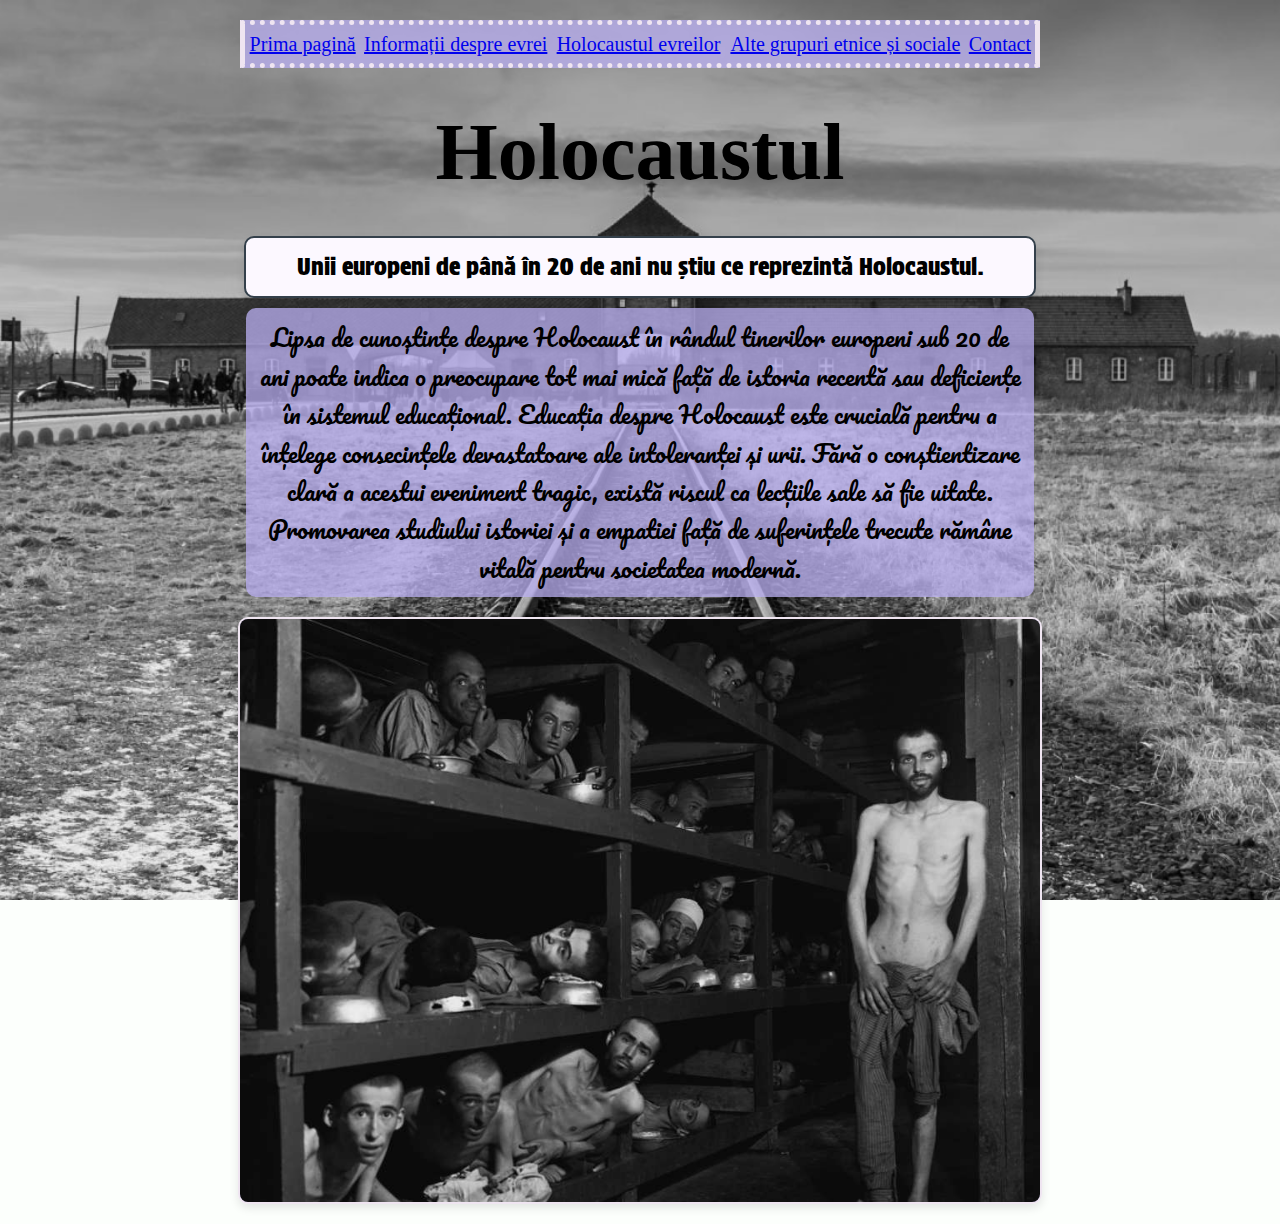
<file: index.html>
<!DOCTYPE html>
<html lang="ro">
<head>
    <meta charset="UTF-8">
    <meta name="viewport" content="width=device-width, initial-scale=1.0">
    <title>Holocaustul</title>
    <link rel="stylesheet" type="text/css" href="style.css">
    <link href="https://fonts.googleapis.com/css2?family=Protest+Strike&display=swap" rel="stylesheet">
    <link href="https://fonts.googleapis.com/css2?family=Pacifico&display=swap" rel="stylesheet">
</head>
<body>
    <table>
        <tr>
            <td><a href="index.html">Prima pagină</a></td>
            <td><a href="Informati-index.html">Informații despre evrei</a></td>
            <td><a href="h.evrei-index.html">Holocaustul evreilor</a></td>
            <td><a href="alt-index.html">Alte grupuri etnice și sociale</a></td>
            <td><a href="index-contact.HTML">Contact</a></td>
        </tr>
    </table>

    <h2>Holocaustul</h2>

    <div class="quote-box">
        Unii europeni de până în 20 de ani nu știu ce reprezintă Holocaustul.
    </div>
    <p>Lipsa de cunoștințe despre Holocaust în rândul tinerilor europeni sub 20 de ani poate indica o preocupare tot mai mică față de istoria recentă sau deficiențe în sistemul educațional. Educația despre Holocaust este crucială pentru a înțelege consecințele devastatoare ale intoleranței și urii. Fără o conștientizare clară a acestui eveniment tragic, există riscul ca lecțiile sale să fie uitate. Promovarea studiului istoriei și a empatiei față de suferințele trecute rămâne vitală pentru societatea modernă.</p>
    <div class="image-box" >
        <img src="holocaust-066.jpg">
    </div>
</body>
</html>
</file>
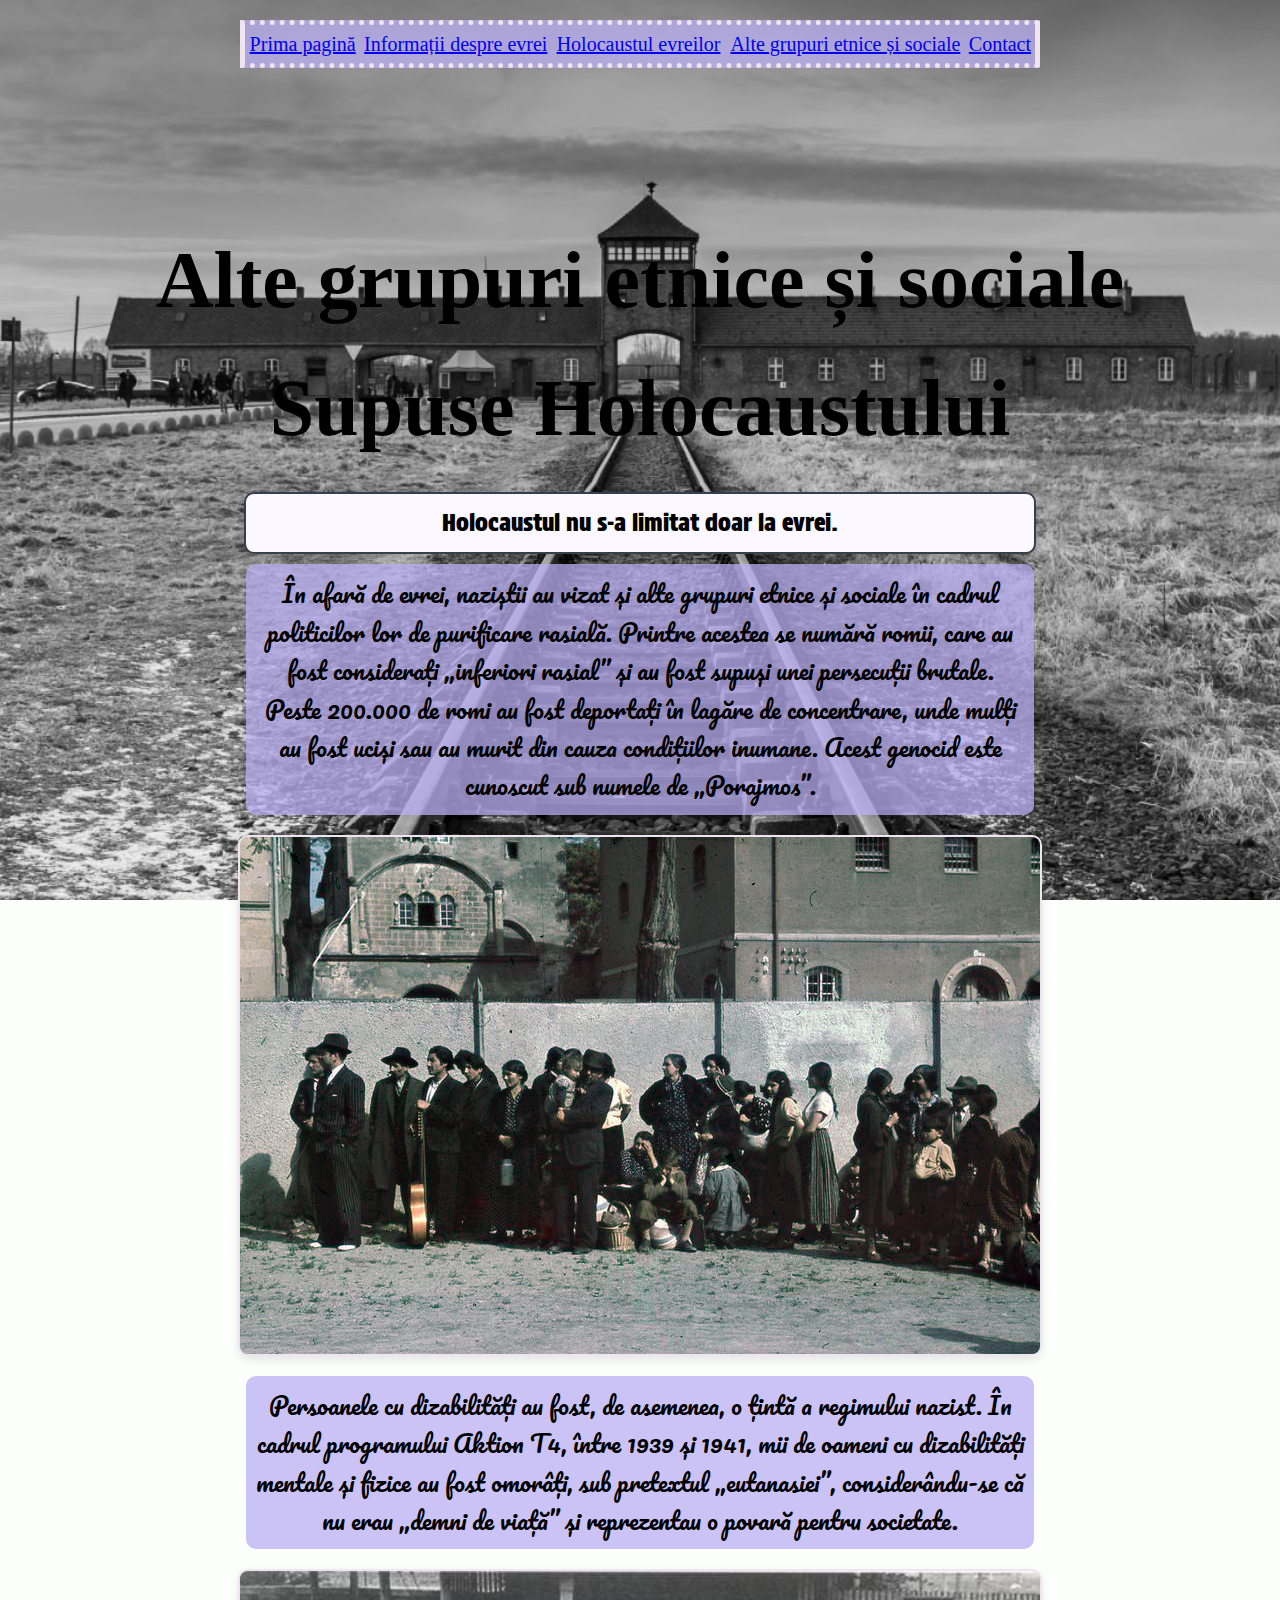
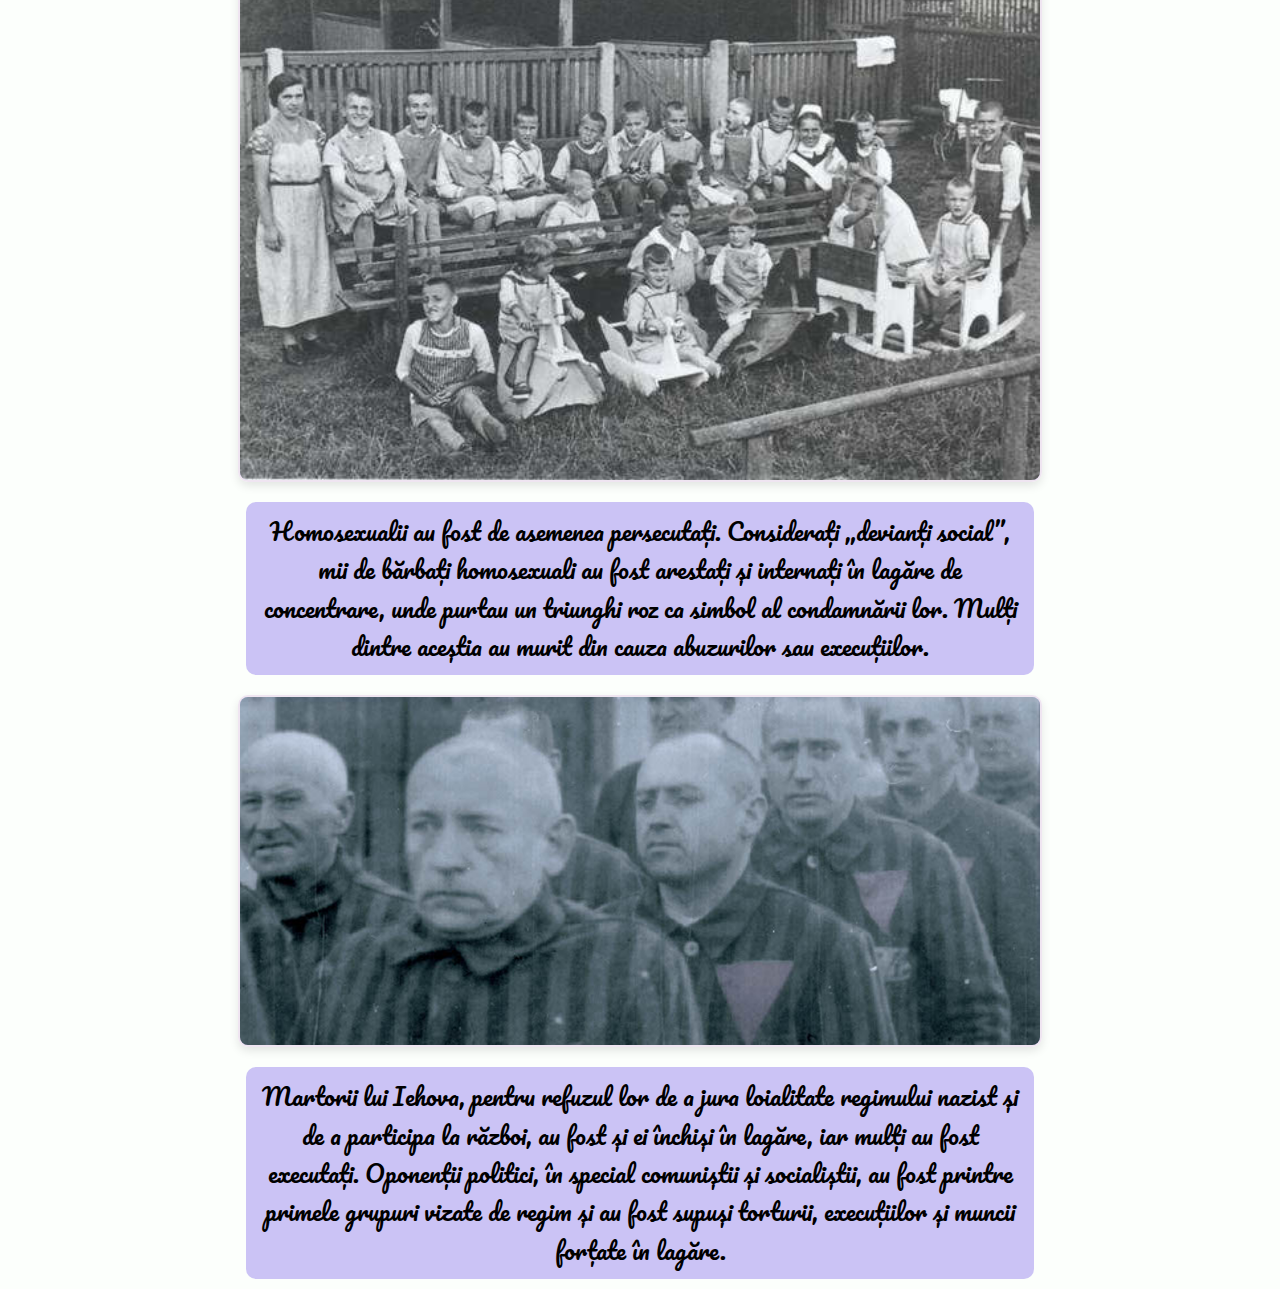
<file: alt-index.html>
<!DOCTYPE html>
<html lang="ro">
<head>
    <meta charset="UTF-8">
    <meta name="viewport" content="width=device-width, initial-scale=1.0">
    <title>Holocaustul</title>
    <link rel="stylesheet" type="text/css" href="style.css">
    <link href="https://fonts.googleapis.com/css2?family=Protest+Strike&display=swap" rel="stylesheet">
    <link href="https://fonts.googleapis.com/css2?family=Pacifico&display=swap" rel="stylesheet">
</head>
<body>
    <table>
        <tr>
            <td><a href="index.html">Prima pagină</a></td>
            <td><a href="Informati-index.html">Informații despre evrei</a></td>
            <td><a href="h.evrei-index.html">Holocaustul evreilor</a></td>
            <td><a href="alt-index.html">Alte grupuri etnice și sociale</a></td>
            <td><a href="index-contact.HTML">Contact</a></td>
        </tr>
    </table>
    <h2><br>Alte grupuri etnice și sociale<br>
        Supuse Holocaustului
    </h2>
    <div class="quote-box">
        Holocaustul nu s-a limitat doar la evrei.
    </div>
    <p>În afară de evrei, naziștii au vizat și alte grupuri etnice și sociale în cadrul politicilor lor de purificare rasială. Printre acestea se numără romii, care au fost considerați „inferiori rasial” și au fost supuși unei persecuții brutale. Peste 200.000 de romi au fost deportați în lagăre de concentrare, unde mulți au fost uciși sau au murit din cauza condițiilor inumane. Acest genocid este cunoscut sub numele de „Porajmos”.</p>
    <div class="image-box" >
        <img src="Bundesarchiv_R_165_Bild-244-48,_Asperg,_Deportation_von_Sinti_und_Roma.jpg">
    </div>
    <p>Persoanele cu dizabilități au fost, de asemenea, o țintă a regimului nazist. În cadrul programului Aktion T4, între 1939 și 1941, mii de oameni cu dizabilități mentale și fizice au fost omorâți, sub pretextul „eutanasiei”, considerându-se că nu erau „demni de viață” și reprezentau o povară pentru societate.</p>
    <div class="image-box" >
        <img src="katharinenhof.jpg">
    </div>
    <p>Homosexualii au fost de asemenea persecutați. Considerați „devianți social”, mii de bărbați homosexuali au fost arestați și internați în lagăre de concentrare, unde purtau un triunghi roz ca simbol al condamnării lor. Mulți dintre aceștia au murit din cauza abuzurilor sau execuțiilor.<br></p>
    <div class="image-box" >
        <img src="banner.png">
    </div>
    <p>Martorii lui Iehova, pentru refuzul lor de a jura loialitate regimului nazist și de a participa la război, au fost și ei închiși în lagăre, iar mulți au fost executați. Oponenții politici, în special comuniștii și socialiștii, au fost printre primele grupuri vizate de regim și au fost supuși torturii, execuțiilor și muncii forțate în lagăre.<br></p>
</body>
</html>
</file>
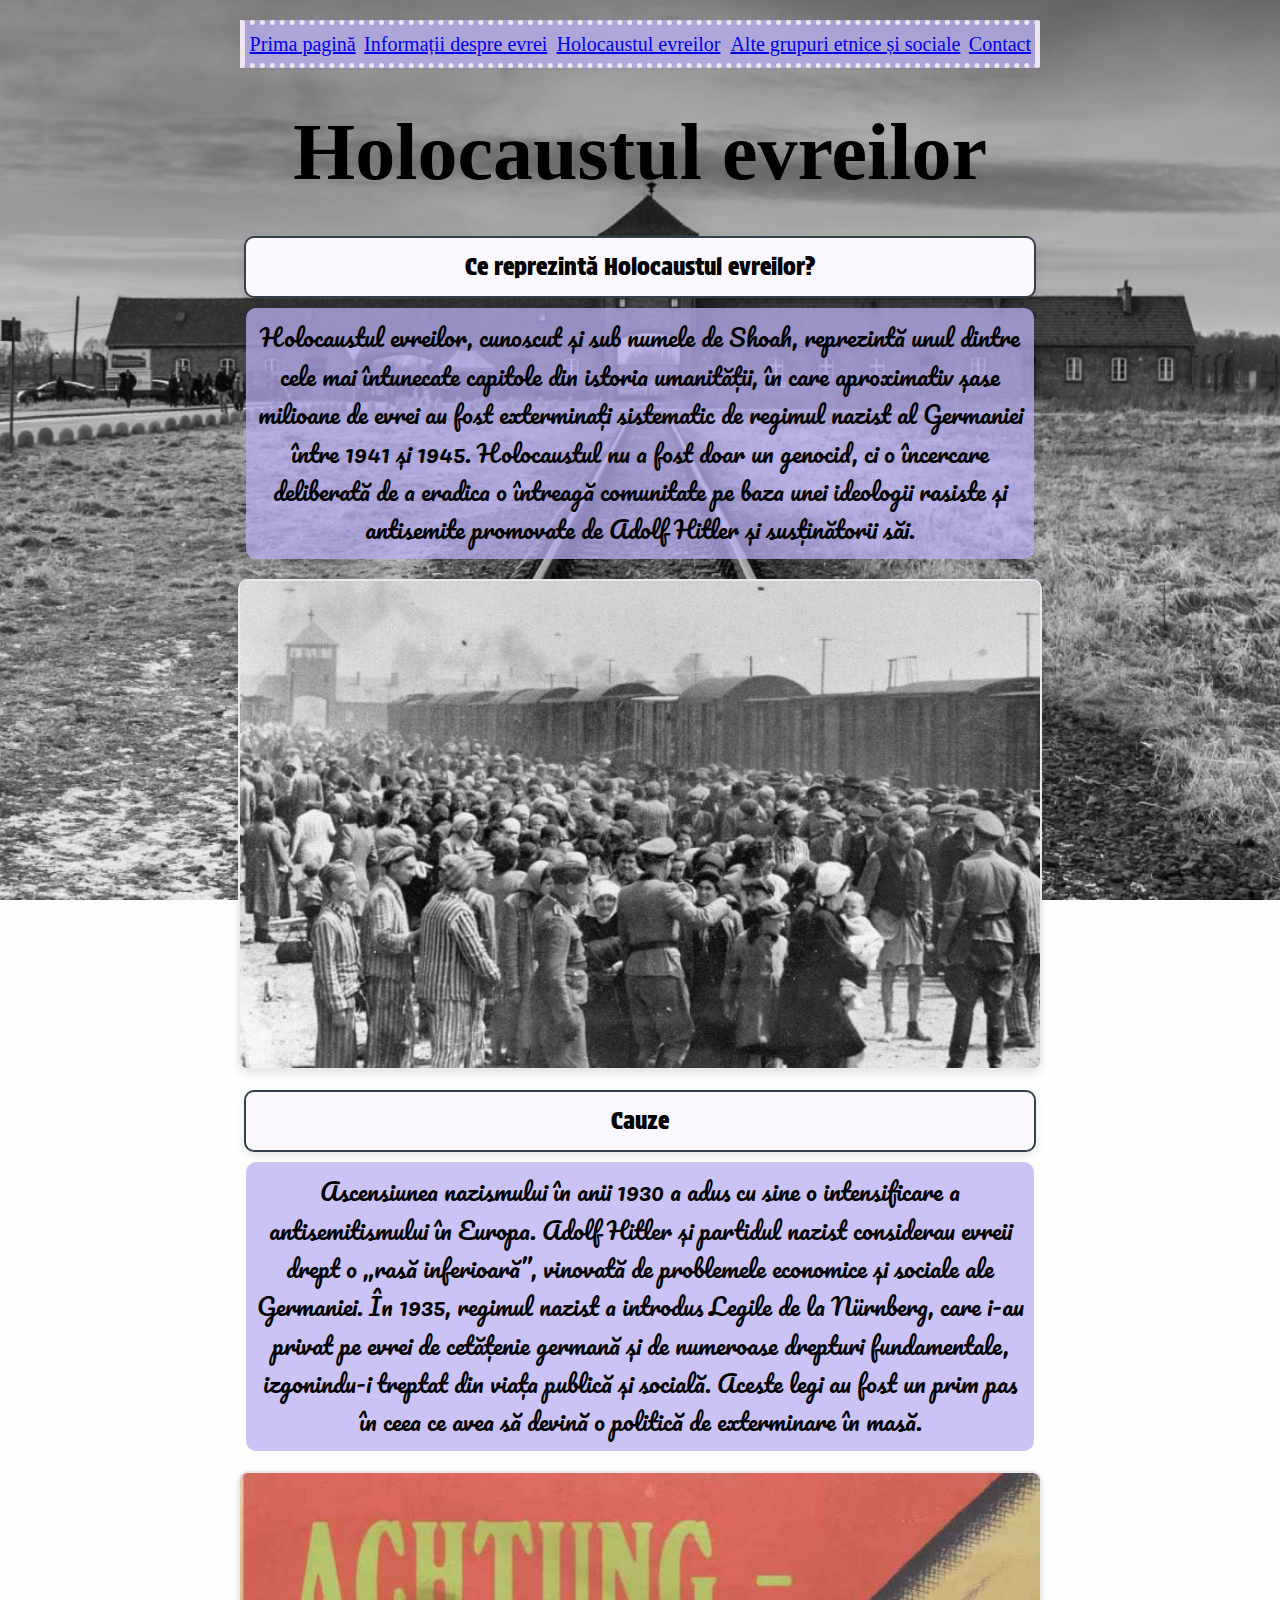
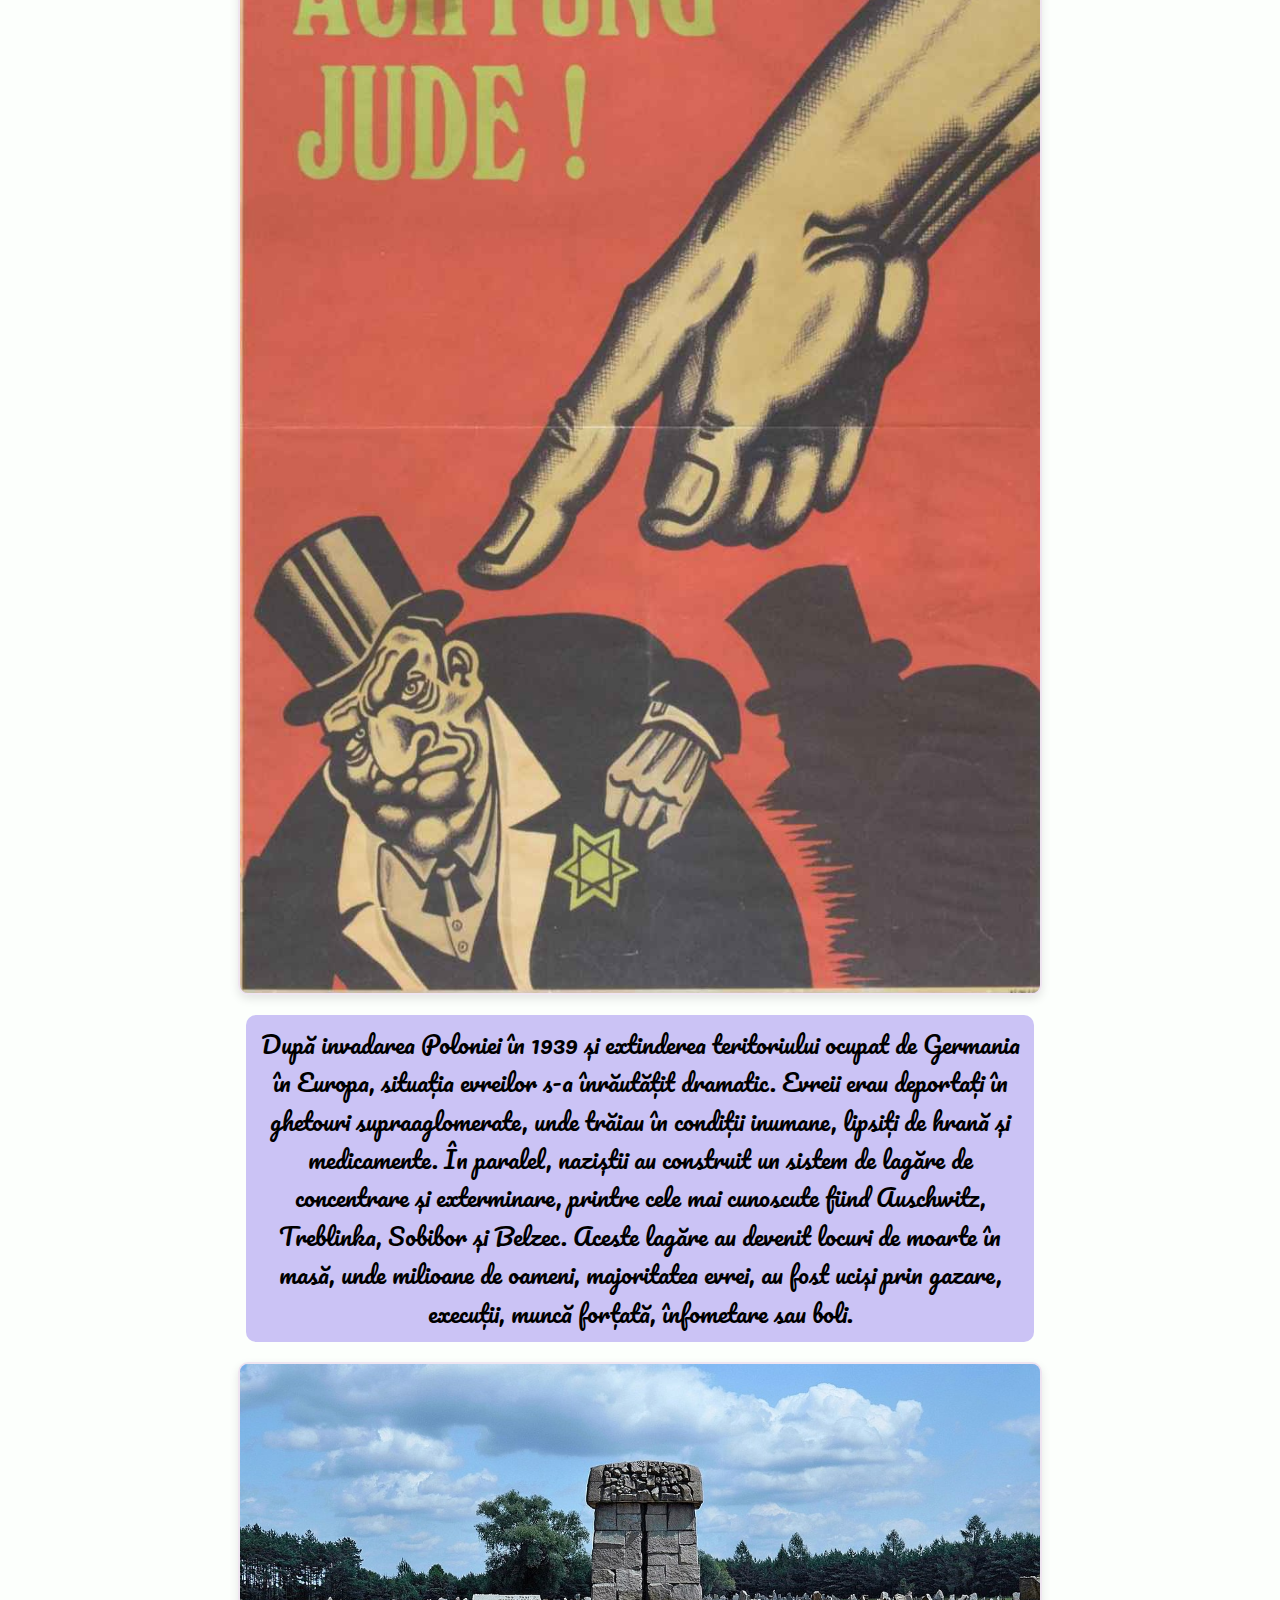
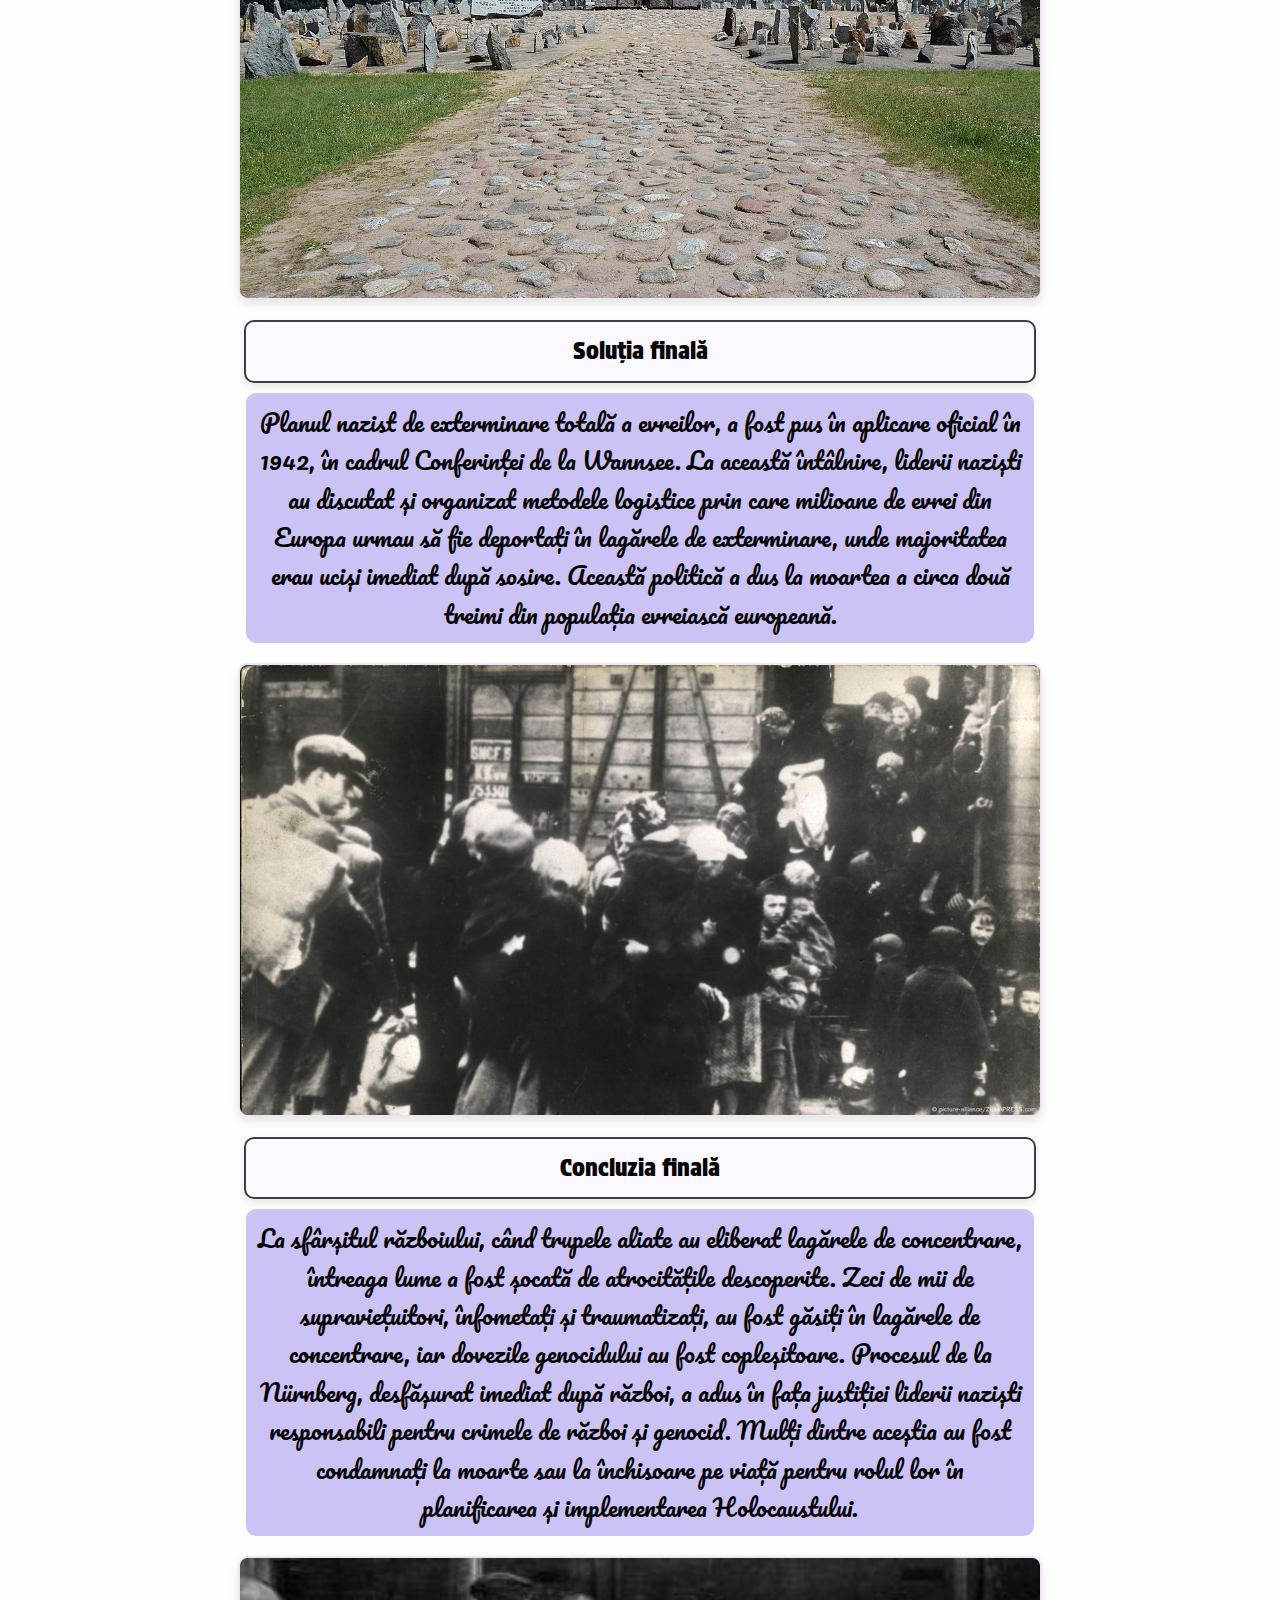
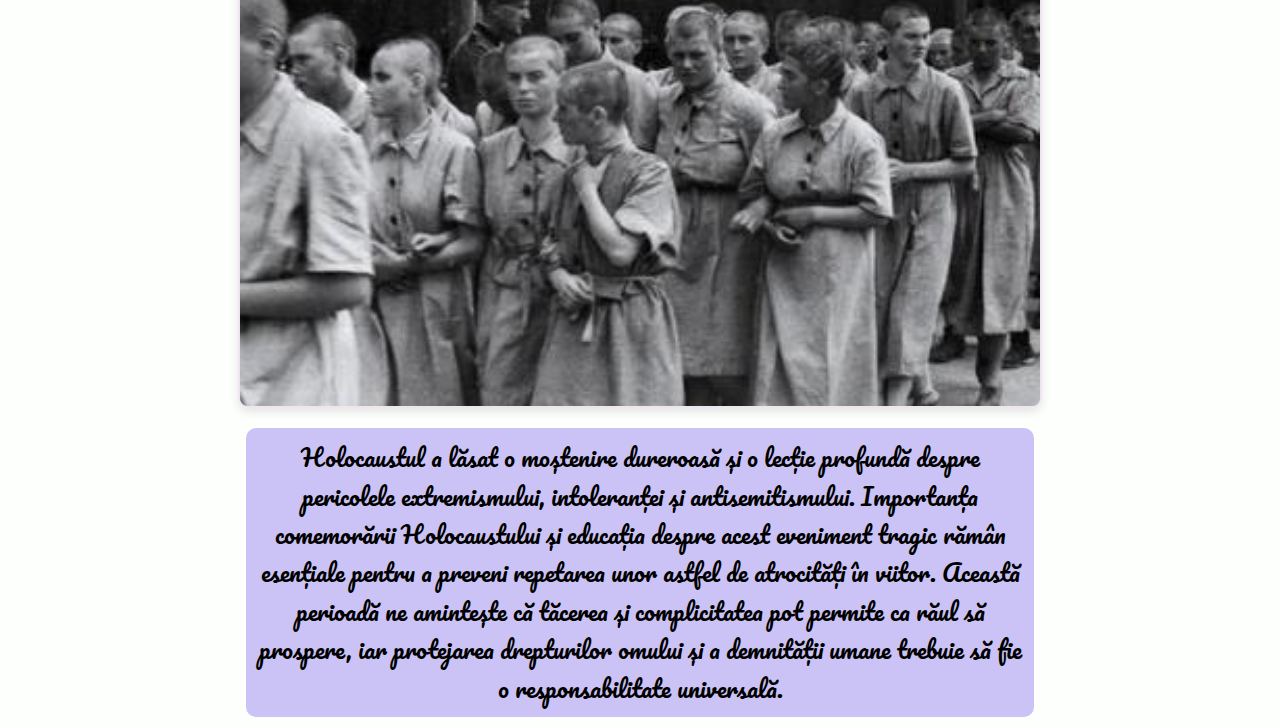
<file: h.evrei-index.html>
<!DOCTYPE html>
<html lang="ro">
<head>
    <meta charset="UTF-8">
    <meta name="viewport" content="width=device-width, initial-scale=1.0">
    <title>Holocaustul</title>
    <link rel="stylesheet" type="text/css" href="style.css">
    <link href="https://fonts.googleapis.com/css2?family=Protest+Strike&display=swap" rel="stylesheet">
    <link href="https://fonts.googleapis.com/css2?family=Pacifico&display=swap" rel="stylesheet">
</head>
<body>
    <table>
        <tr>
            <td><a href="index.html">Prima pagină</a></td>
            <td><a href="Informati-index.html">Informații despre evrei</a></td>
            <td><a href="h.evrei-index.html">Holocaustul evreilor</a></td>
            <td><a href="alt-index.html">Alte grupuri etnice și sociale</a></td>
            <td><a href="index-contact.HTML">Contact</a></td>
        </tr>
    </table>

    <h2>Holocaustul evreilor</h2>
    <div class="quote-box">
        Ce reprezintă Holocaustul evreilor?
    </div>
    <p>Holocaustul evreilor, cunoscut și sub numele de Shoah, reprezintă unul dintre cele mai întunecate capitole din istoria umanității, în care aproximativ șase milioane de evrei au fost exterminați sistematic de regimul nazist al Germaniei între 1941 și 1945. Holocaustul nu a fost doar un genocid, ci o încercare deliberată de a eradica o întreagă comunitate pe baza unei ideologii rasiste și antisemite promovate de Adolf Hitler și susținătorii săi.<br></p>
    <div class="image-box">
        <img src="holocaust-731x445.jpg">
    </div>
    <div class="quote-box">
       Cauze
    </div>
    <p>Ascensiunea nazismului în anii 1930 a adus cu sine o intensificare a antisemitismului în Europa. Adolf Hitler și partidul nazist considerau evreii drept o „rasă inferioară”, vinovată de problemele economice și sociale ale Germaniei. În 1935, regimul nazist a introdus Legile de la Nürnberg, care i-au privat pe evrei de cetățenie germană și de numeroase drepturi fundamentale, izgonindu-i treptat din viața publică și socială. Aceste legi au fost un prim pas în ceea ce avea să devină o politică de exterminare în masă.</p>
    <div class="image-box">
        <img src="H0171-L241933271.jpg">
        </div>
        <p>După invadarea Poloniei în 1939 și extinderea teritoriului ocupat de Germania în Europa, situația evreilor s-a înrăutățit dramatic. Evreii erau deportați în ghetouri supraaglomerate, unde trăiau în condiții inumane, lipsiți de hrană și medicamente. În paralel, naziștii au construit un sistem de lagăre de concentrare și exterminare, printre cele mai cunoscute fiind Auschwitz, Treblinka, Sobibor și Belzec. Aceste lagăre au devenit locuri de moarte în masă, unde milioane de oameni, majoritatea evrei, au fost uciși prin gazare, execuții, muncă forțată, înfometare sau boli.</p>
    <div class="image-box">
        <img src="1200px-Treblinka_Memorial_2013_01.jpeg">
    </div>
    <div class="quote-box">
        Soluția finală
     </div>
     <p>Planul nazist de exterminare totală a evreilor, a fost pus în aplicare oficial în 1942, în cadrul Conferinței de la Wannsee. La această întâlnire, liderii naziști au discutat și organizat metodele logistice prin care milioane de evrei din Europa urmau să fie deportați în lagărele de exterminare, unde majoritatea erau uciși imediat după sosire. Această politică a dus la moartea a circa două treimi din populația evreiască europeană.</p>
     <div class="image-box">
        <img src="37141709_906.jpg">
    </div>
     <div class="quote-box">
        Concluzia finală
     </div>
     <p>La sfârșitul războiului, când trupele aliate au eliberat lagărele de concentrare, întreaga lume a fost șocată de atrocitățile descoperite. Zeci de mii de supraviețuitori, înfometați și traumatizați, au fost găsiți în lagărele de concentrare, iar dovezile genocidului au fost copleșitoare. Procesul de la Nürnberg, desfășurat imediat după război, a adus în fața justiției liderii naziști responsabili pentru crimele de război și genocid. Mulți dintre aceștia au fost condamnați la moarte sau la închisoare pe viață pentru rolul lor în planificarea și implementarea Holocaustului.</p>
     <div class="image-box" >
        <img src="8HuFeBc-asset-mezzanine-16x9-NtbF7tN.jpg">
    </div>
    <p>Holocaustul a lăsat o moștenire dureroasă și o lecție profundă despre pericolele extremismului, intoleranței și antisemitismului. Importanța comemorării Holocaustului și educația despre acest eveniment tragic rămân esențiale pentru a preveni repetarea unor astfel de atrocități în viitor. Această perioadă ne amintește că tăcerea și complicitatea pot permite ca răul să prospere, iar protejarea drepturilor omului și a demnității umane trebuie să fie o responsabilitate universală.</p>
    </div>
</body>
</html>
</file>
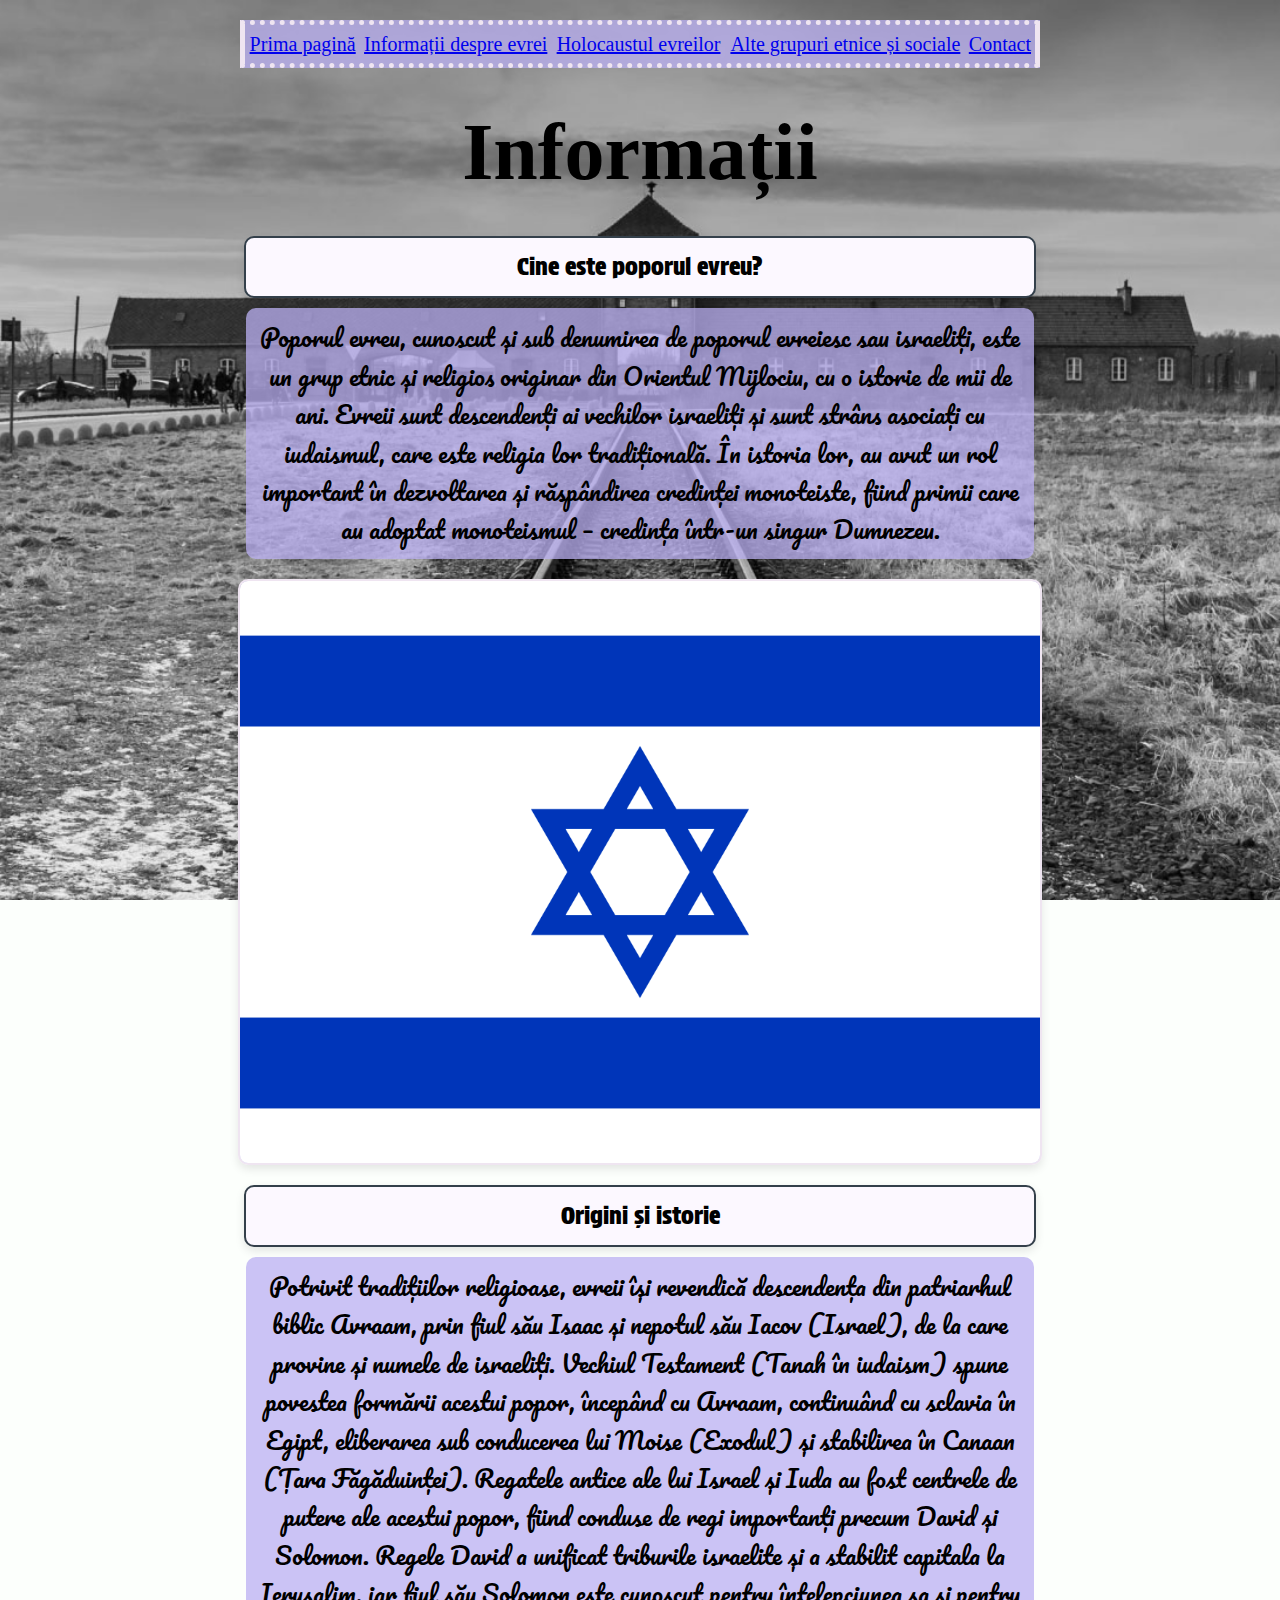
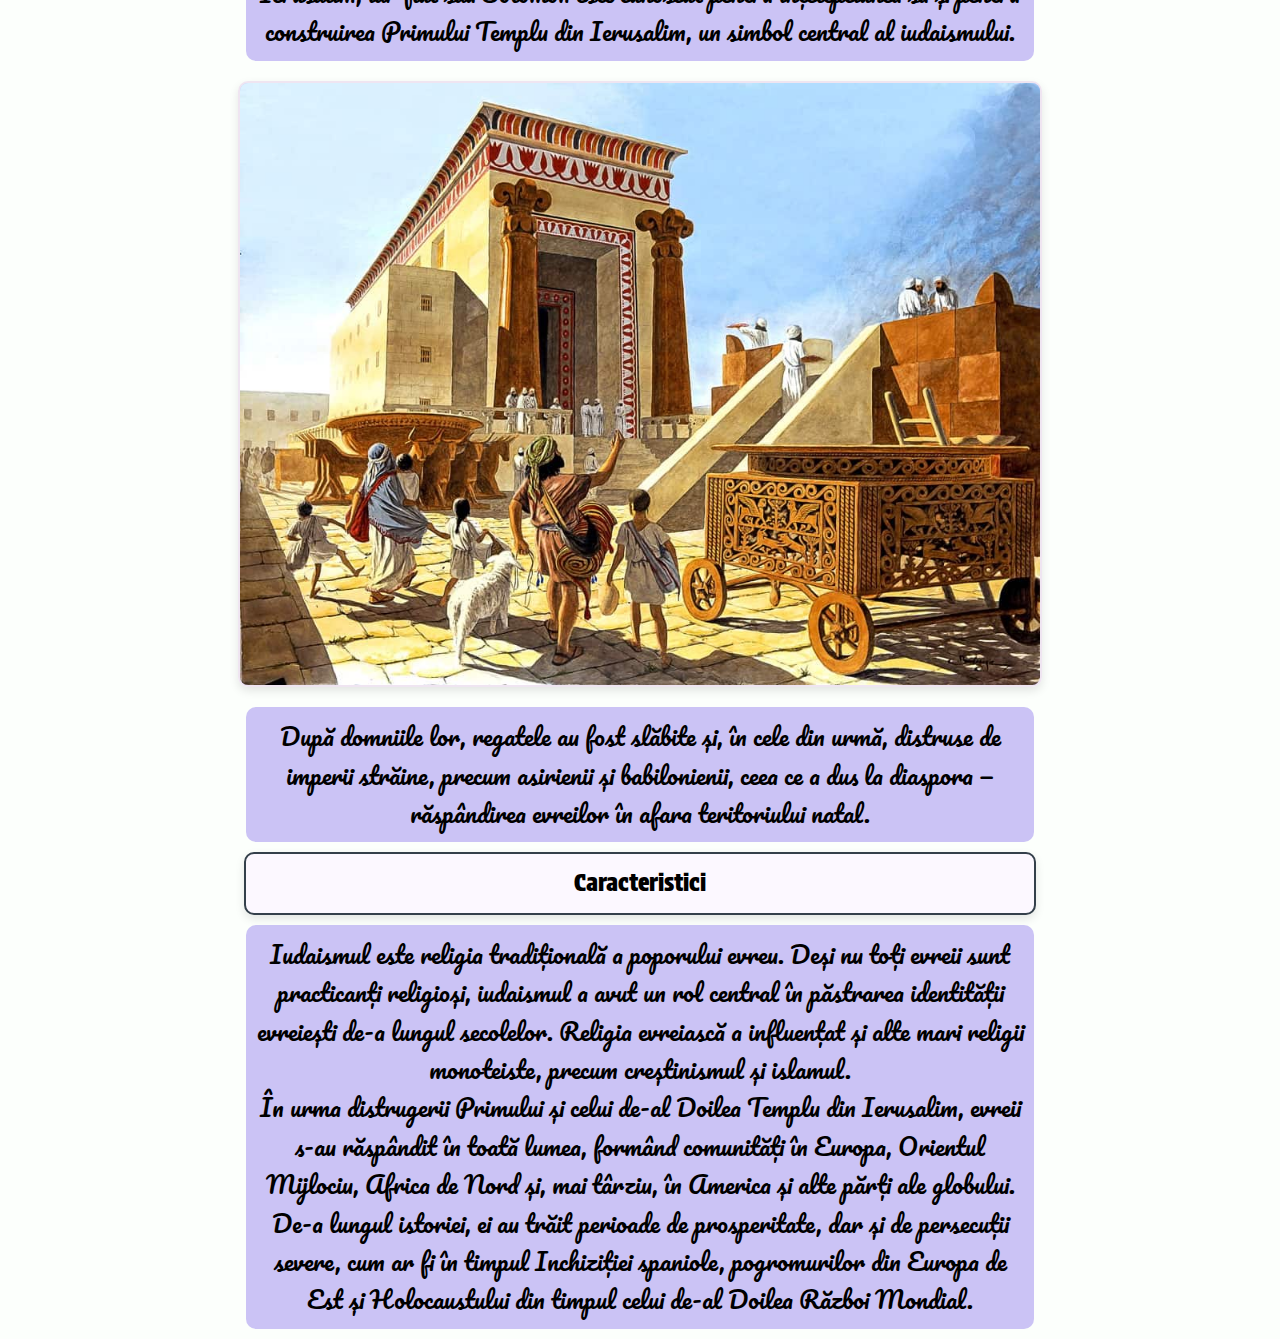
<file: Informati-index.html>
<!DOCTYPE html>
<html lang="ro">
<head>
    <meta charset="UTF-8">
    <meta name="viewport" content="width=device-width, initial-scale=1.0">
    <title>Holocaustul</title>
    <link rel="stylesheet" type="text/css" href="style.css">
    <link href="https://fonts.googleapis.com/css2?family=Protest+Strike&display=swap" rel="stylesheet">
    <link href="https://fonts.googleapis.com/css2?family=Pacifico&display=swap" rel="stylesheet">
</head>
<body>
    <table>
        <tr>
            <td><a href="index.html">Prima pagină</a></td>
            <td><a href="Informati-index.html">Informații despre evrei</a></td>
            <td><a href="h.evrei-index.html">Holocaustul evreilor</a></td>
            <td><a href="alt-index.html">Alte grupuri etnice și sociale</a></td>
            <td><a href="index-contact.HTML">Contact</a></td>
        </tr>
    </table>

    <h2>Informații</h2>
    
    <div class="quote-box">
        Cine este poporul evreu?
    </div>
    <p>Poporul evreu, cunoscut și sub denumirea de poporul evreiesc sau israeliți, este un grup etnic și religios originar din Orientul Mijlociu, cu o istorie de mii de ani. Evreii sunt descendenți ai vechilor israeliți și sunt strâns asociați cu iudaismul, care este religia lor tradițională. În istoria lor, au avut un rol important în dezvoltarea și răspândirea credinței monoteiste, fiind primii care au adoptat monoteismul – credința într-un singur Dumnezeu.</p>

    <div class="image-box">
        <img src="Flag_of_Israel.svg.png">
    </div>

    <div class="quote-box">
        Origini și istorie
    </div>
    <p>
        Potrivit tradițiilor religioase, evreii își revendică descendența din patriarhul biblic Avraam, prin fiul său Isaac și nepotul său Iacov (Israel), de la care provine și numele de israeliți. Vechiul Testament (Tanah în iudaism) spune povestea formării acestui popor, începând cu Avraam, continuând cu sclavia în Egipt, eliberarea sub conducerea lui Moise (Exodul) și stabilirea în Canaan (Țara Făgăduinței).
        
        Regatele antice ale lui Israel și Iuda au fost centrele de putere ale acestui popor, fiind conduse de regi importanți precum David și Solomon. Regele David a unificat triburile israelite și a stabilit capitala la Ierusalim, iar fiul său Solomon este cunoscut pentru înțelepciunea sa și pentru construirea Primului Templu din Ierusalim, un simbol central al iudaismului.
    </p>

    <div class="image-box">
        <img src="Haggai-2-Solomon_Temple-Balage-Balogh-1000px.jpg">
    </div>

    <p>După domniile lor, regatele au fost slăbite și, în cele din urmă, distruse de imperii străine, precum asirienii și babilonienii, ceea ce a dus la diaspora — răspândirea evreilor în afara teritoriului natal.</p>

    <div class="quote-box">
        Caracteristici
    </div>
    <p>Iudaismul este religia tradițională a poporului evreu. Deși nu toți evreii sunt practicanți religioși, iudaismul a avut un rol central în păstrarea identității evreiești de-a lungul secolelor. Religia evreiască a influențat și alte mari religii monoteiste, precum creștinismul și islamul.
    
    <br>În urma distrugerii Primului și celui de-al Doilea Templu din Ierusalim, evreii s-au răspândit în toată lumea, formând comunități în Europa, Orientul Mijlociu, Africa de Nord și, mai târziu, în America și alte părți ale globului. De-a lungul istoriei, ei au trăit perioade de prosperitate, dar și de persecuții severe, cum ar fi în timpul Inchiziției spaniole, pogromurilor din Europa de Est și Holocaustului din timpul celui de-al Doilea Război Mondial.<br></p>
</body>
</html>
</file>
<file: style.css>
body { 
    background-color: rgb(252, 255, 252);
    background-image: url('27Jan_holocaust_article-1366x768.jpg'); 
    background-size: cover;
    background-repeat: no-repeat; 
    background-attachment: fixed;
    background-position: center;
    font-family: 'Arial', sans-serif;
    color: #333;
    line-height: 1.6;
    margin: 0;
    padding: 0;
}
@media (orientation: landscape) {
    body {
        background-attachment: fixed;
    }
}
h2 {
    text-align: center;
    font-family: 'Papyrus', cursive;
    font-size: 40px;
    color: rgb(0, 0, 0);
    margin: 20px 0;
}

@keyframes fadeIn {
    0% { opacity: 0; }
    100% { opacity: 1; }
}

@keyframes bounceIn {
    0% { transform: translateY(-50px); opacity: 0; }
    50% { transform: translateY(10px); }
    100% { transform: translateY(0); opacity: 1; }
}

@keyframes popIn {
    0% { transform: scale(0.5); opacity: 0; }
    100% { transform: scale(1); opacity: 1; }
}


p {
    text-align: center;
    font-family: "Pacifico", cursive;
    font-size: 16px;
    color: rgb(0, 0, 0);
    background-color: rgba(186, 175, 242, 0.751);
    padding: 10px;
    border-radius: 10px;
    margin: 10px auto;
    width: 90%;
    animation: fadeIn 2s ease-in-out;
}

table {
    border: 1px dotted rgb(239, 229, 241);
    width: 90%;
    max-width: 800px;
    background-color: rgba(186, 175, 242, 0.751);
    border-width: thick;
    border-right-style: solid;
    border-left-style: solid;
    text-align: center;
    font-family: 'Lucida Handwriting', cursive;
    font-size: 14px;
    margin: 20px auto;
    animation: bounceIn 1.5s ease; 
}

.quote-box {
    text-align: center;
    font-family: 'Protest Strike', sans-serif;
    font-size: 16px;
    color: rgb(0, 0, 0);
    margin: 10px auto;
    border: 2px solid rgb(52, 64, 75);
    padding: 10px;
    background-color: rgb(252, 248, 255);
    width: 90%;
    border-radius: 10px;
    box-shadow: 0 4px 10px rgba(0, 0, 0, 0.1);
    animation: popIn 2s ease-in-out; 
}

@media (min-width: 1024px) {
    h2 {
        font-size: 80px;
    }
    p {
        font-size: 24px;
        width: 60%;
    }
    .quote-box {
        font-size: 24px;
        width: 60%;
    }
    table {
        font-size: 20px;
        width: 80%;
    }
}


@media (max-width: 768px) {
    h2 {
        font-size: 40px;
    }
    .quote-box, p {
        width: 90%;
        font-size: 16px;
        padding: 10px;
    }
    table {
        font-size: 14px;
        margin: 20px auto;
    }
}

@media (max-width: 480px) {
    h2 {
        font-size: 30px;
        margin: 10px 0;
    }
    .quote-box, p {
        width: 100%;
        font-size: 14px;
        padding: 8px;
        margin: 5px auto;
    }
    table {
        font-size: 12px;
        width: 100%;
        margin: 10px auto;
    }
}

.image-box {
    text-align: center;
    margin: 20px auto;
    width: 90%;
    max-width: 800px;
    border: 2px solid rgb(239, 229, 241);
    background-color: rgba(186, 175, 242, 0.751);
    border-radius: 10px;
    overflow: hidden;
    box-shadow: 0 4px 10px rgba(0, 0, 0, 0.1);
    animation: fadeIn 2s ease-in-out; 
}

.image-box img {
    width: 100%; 
    height: auto;
    display: block;
}


@media (min-width: 1024px) {
    .image-box {
        width: 80%; 
    }
}

@media (max-width: 768px) {
    .image-box {
        width: 90%; 
    }
}


@media (max-width: 480px) {
    .image-box {
        width: 100%; 
        margin: 10px auto; 
    }
}
</file>
